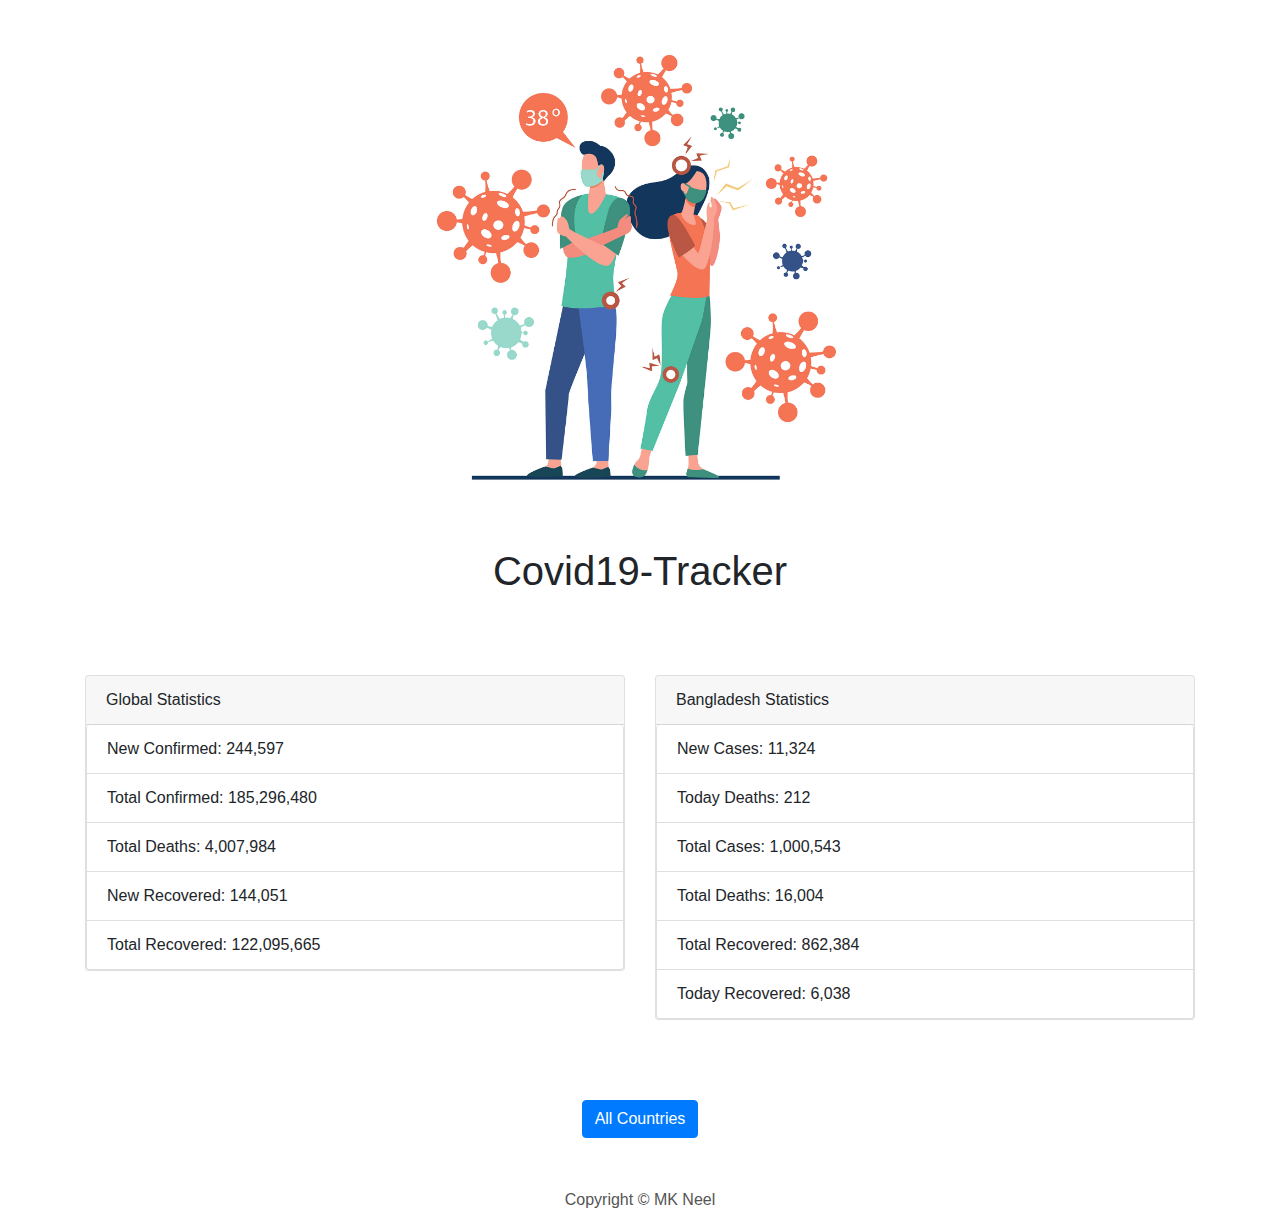
<file: index.html>
<!doctype html>
<html lang="en">

<head>
    <title>Covid19-Tracker</title>
    <!-- Required meta tags -->
    <meta charset="utf-8">
    <meta name="viewport" content="width=device-width, initial-scale=1, shrink-to-fit=no">

    <!-- Bootstrap CSS -->
    <link rel="stylesheet" href="https://stackpath.bootstrapcdn.com/bootstrap/4.3.1/css/bootstrap.min.css"
        integrity="sha384-ggOyR0iXCbMQv3Xipma34MD+dH/1fQ784/j6cY/iJTQUOhcWr7x9JvoRxT2MZw1T" crossorigin="anonymous">
    <!-- Main CSS -->
    <link rel="stylesheet" href="assets/css/main.css">
</head>

<body>

    <div id="root">
        <div class="container">
            <div class="image-wrapper">
                <img src="assets/images/thumb.jpg" alt="thumb">
            </div>
            <h1 class="heading-title text-center">Covid19-Tracker</h1>
            <div class="row">
                <div class="col-xl-6 col-lg-6 col-md-6 col-sm-12">
                    <div class="card">
                        <div class="card-header">Global Statistics</div>
                        <div class="list-group ">
                            <div class="list-group-item">New Confirmed: 244,597</div>
                            <div class="list-group-item">Total Confirmed: 185,296,480</div>
                            <div class="list-group-item">Total Deaths: 4,007,984</div>
                            <div class="list-group-item">New Recovered: 144,051</div>
                            <div class="list-group-item">Total Recovered: 122,095,665</div>
                        </div>
                    </div>
                </div>
                <div class="col-xl-6 col-lg-6 col-md-6 col-sm-12">
                    <div class="card">
                        <div class="card-header">Bangladesh Statistics</div>
                        <div class="list-group ">
                            <div class="list-group-item">New Cases: 11,324</div>
                            <div class="list-group-item">Today Deaths: 212</div>
                            <div class="list-group-item">Total Cases: 1,000,543</div>
                            <div class="list-group-item">Total Deaths: 16,004</div>
                            <div class="list-group-item">Total Recovered: 862,384</div>
                            <div class="list-group-item">Today Recovered: 6,038</div>
                        </div>
                    </div>
                </div>
            </div>
            <div class="all-country-btn text-center">
                <a class="btn btn-primary" href="https://www.facebook.com/" role="button">All Countries</a>
            </div>
        </div>
        <footer class="text-center">Copyright &copy; MK Neel</footer>
    </div>

    <!-- Optional JavaScript -->
    <!-- jQuery first, then Popper.js, then Bootstrap JS -->
    <script src="https://code.jquery.com/jquery-3.3.1.slim.min.js"
        integrity="sha384-q8i/X+965DzO0rT7abK41JStQIAqVgRVzpbzo5smXKp4YfRvH+8abtTE1Pi6jizo" crossorigin="anonymous">
    </script>
    <script src="https://cdnjs.cloudflare.com/ajax/libs/popper.js/1.14.7/umd/popper.min.js"
        integrity="sha384-UO2eT0CpHqdSJQ6hJty5KVphtPhzWj9WO1clHTMGa3JDZwrnQq4sF86dIHNDz0W1" crossorigin="anonymous">
    </script>
    <script src="https://stackpath.bootstrapcdn.com/bootstrap/4.3.1/js/bootstrap.min.js"
        integrity="sha384-JjSmVgyd0p3pXB1rRibZUAYoIIy6OrQ6VrjIEaFf/nJGzIxFDsf4x0xIM+B07jRM" crossorigin="anonymous">
    </script>
</body>

</html>
</file>
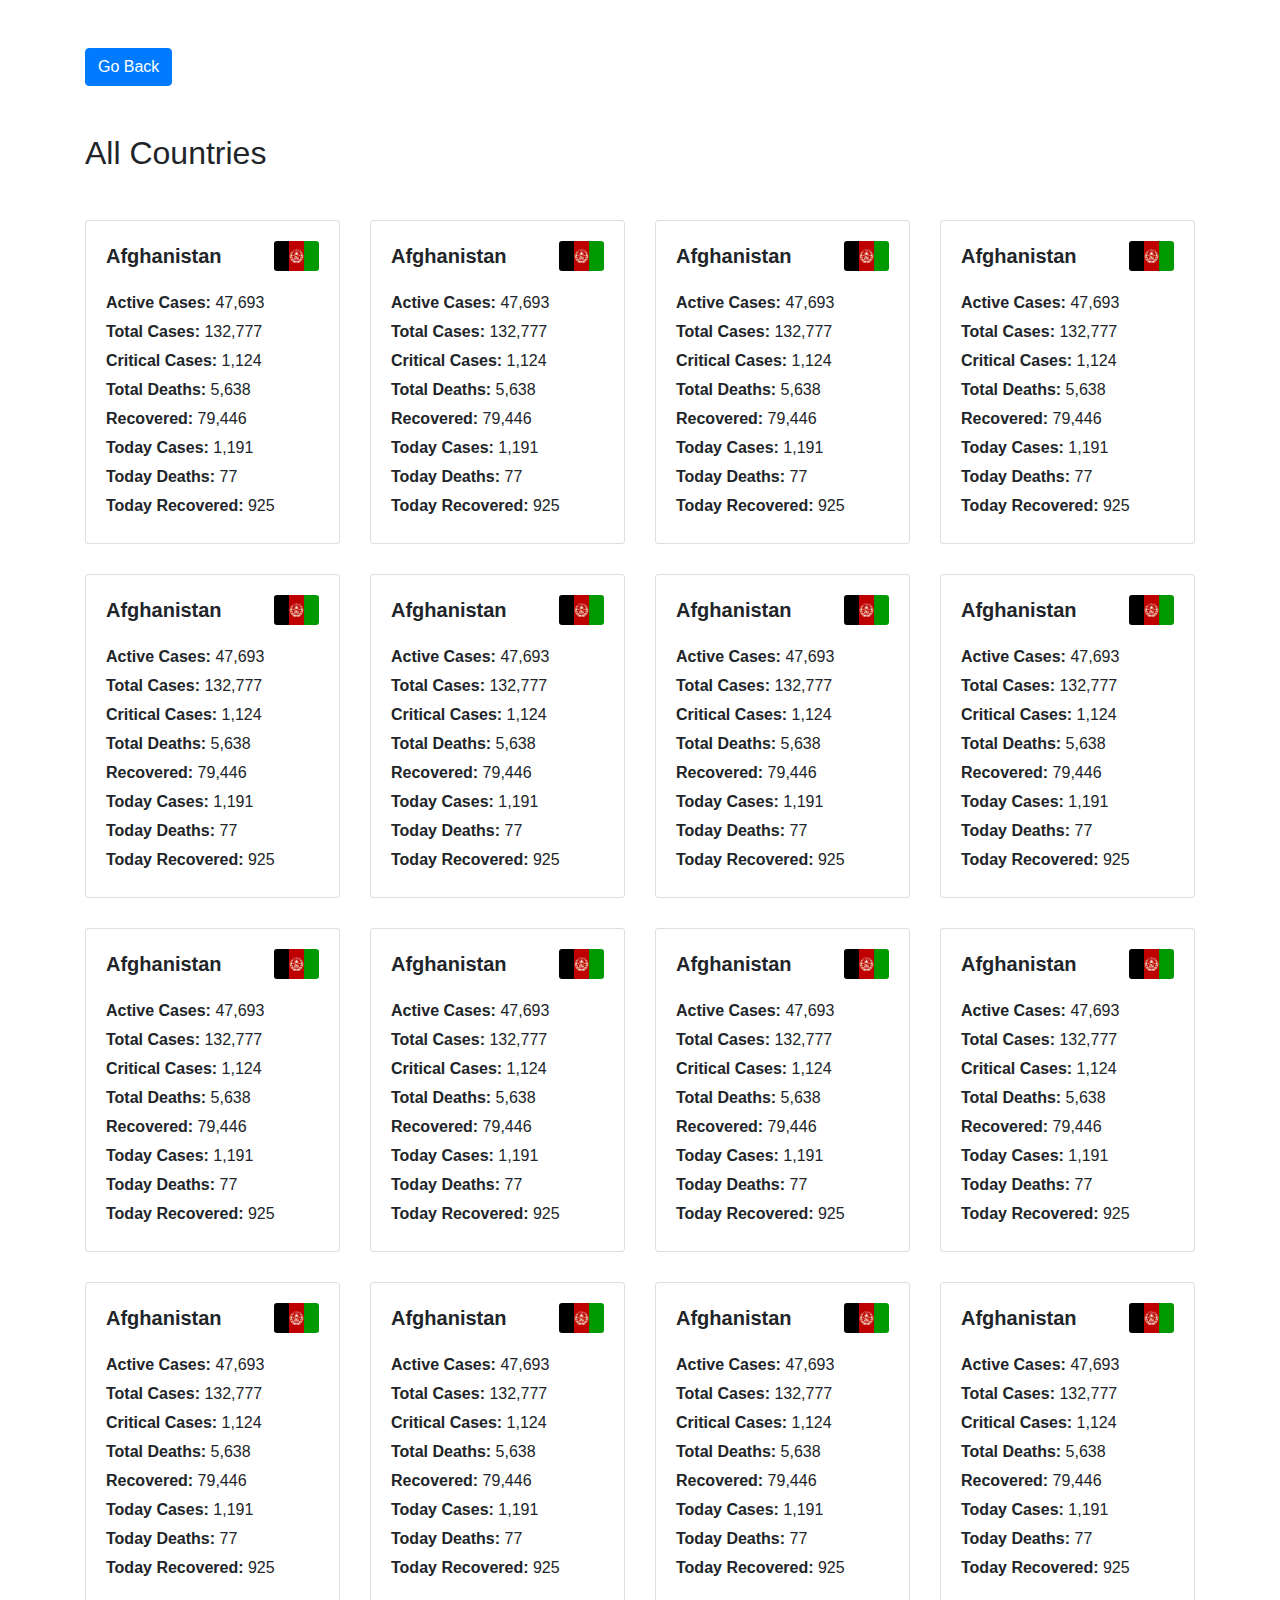
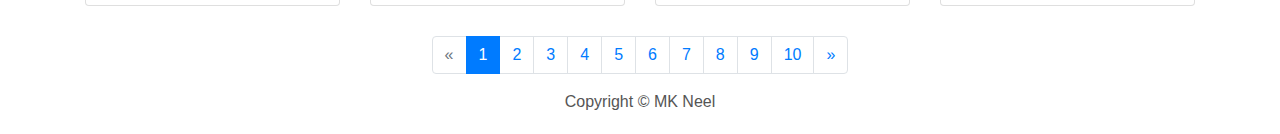
<file: countries.html>
<!doctype html>
<html lang="en">

<head>
    <title>Covid19 Tracker || Countries </title>
    <!-- Required meta tags -->
    <meta charset="utf-8">
    <meta name="viewport" content="width=device-width, initial-scale=1, shrink-to-fit=no">

    <!-- Bootstrap CSS -->
    <link rel="stylesheet" href="https://stackpath.bootstrapcdn.com/bootstrap/4.3.1/css/bootstrap.min.css"
        integrity="sha384-ggOyR0iXCbMQv3Xipma34MD+dH/1fQ784/j6cY/iJTQUOhcWr7x9JvoRxT2MZw1T" crossorigin="anonymous">
    <!-- Main CSS -->
    <link rel="stylesheet" href="assets/css/main.css">
</head>

<body>

    <div id="root">
        <div class="container">
            <div class="back-btn mt-5">
                <a class="btn btn-primary" href="index.html" role="button">Go Back</a>
            </div>
            <h2 class="heading all-countries-heading mt-5 mb-5">All Countries</h2>
            <div class="country-list">
                <div class="row">
                    <div class="col-xl-3 col-lg-3 col-md-3 col-sm-12">
                        <div class="country-card card text-left">
                            <div class="card-body">
                                <div class="card-title h5">
                                    Afghanistan
                                    <img src="assets/images/flags/asset 0.png" alt="Afghanistan Flag" class="cards-flag">
                                </div>
                                <p class="card-text">
                                    <p><strong>Active Cases: </strong>47,693</p>
                                    <p><strong>Total Cases: </strong>132,777</p>
                                    <p><strong>Critical Cases: </strong>1,124</p>
                                    <p><strong>Total Deaths: </strong>5,638</p>
                                    <p><strong>Recovered: </strong>79,446</p>
                                    <p><strong>Today Cases: </strong>1,191</p>
                                    <p><strong>Today Deaths: </strong>77</p>
                                    <p><strong>Today Recovered: </strong>925</p>
                                </p>
                            </div>
                        </div>
                    </div>
                    <div class="col-xl-3 col-lg-3 col-md-3 col-sm-12">
                        <div class="country-card card text-left">
                            <div class="card-body">
                                <div class="card-title h5">
                                    Afghanistan
                                    <img src="assets/images/flags/asset 0.png" alt="Afghanistan Flag" class="cards-flag">
                                </div>
                                <p class="card-text">
                                    <p><strong>Active Cases: </strong>47,693</p>
                                    <p><strong>Total Cases: </strong>132,777</p>
                                    <p><strong>Critical Cases: </strong>1,124</p>
                                    <p><strong>Total Deaths: </strong>5,638</p>
                                    <p><strong>Recovered: </strong>79,446</p>
                                    <p><strong>Today Cases: </strong>1,191</p>
                                    <p><strong>Today Deaths: </strong>77</p>
                                    <p><strong>Today Recovered: </strong>925</p>
                                </p>
                            </div>
                        </div>
                    </div>
                    <div class="col-xl-3 col-lg-3 col-md-3 col-sm-12">
                        <div class="country-card card text-left">
                            <div class="card-body">
                                <div class="card-title h5">
                                    Afghanistan
                                    <img src="assets/images/flags/asset 0.png" alt="Afghanistan Flag" class="cards-flag">
                                </div>
                                <p class="card-text">
                                    <p><strong>Active Cases: </strong>47,693</p>
                                    <p><strong>Total Cases: </strong>132,777</p>
                                    <p><strong>Critical Cases: </strong>1,124</p>
                                    <p><strong>Total Deaths: </strong>5,638</p>
                                    <p><strong>Recovered: </strong>79,446</p>
                                    <p><strong>Today Cases: </strong>1,191</p>
                                    <p><strong>Today Deaths: </strong>77</p>
                                    <p><strong>Today Recovered: </strong>925</p>
                                </p>
                            </div>
                        </div>
                    </div>
                    <div class="col-xl-3 col-lg-3 col-md-3 col-sm-12">
                        <div class="country-card card text-left">
                            <div class="card-body">
                                <div class="card-title h5">
                                    Afghanistan
                                    <img src="assets/images/flags/asset 0.png" alt="Afghanistan Flag" class="cards-flag">
                                </div>
                                <p class="card-text">
                                    <p><strong>Active Cases: </strong>47,693</p>
                                    <p><strong>Total Cases: </strong>132,777</p>
                                    <p><strong>Critical Cases: </strong>1,124</p>
                                    <p><strong>Total Deaths: </strong>5,638</p>
                                    <p><strong>Recovered: </strong>79,446</p>
                                    <p><strong>Today Cases: </strong>1,191</p>
                                    <p><strong>Today Deaths: </strong>77</p>
                                    <p><strong>Today Recovered: </strong>925</p>
                                </p>
                            </div>
                        </div>
                    </div>
                    <div class="col-xl-3 col-lg-3 col-md-3 col-sm-12">
                        <div class="country-card card text-left">
                            <div class="card-body">
                                <div class="card-title h5">
                                    Afghanistan
                                    <img src="assets/images/flags/asset 0.png" alt="Afghanistan Flag" class="cards-flag">
                                </div>
                                <p class="card-text">
                                    <p><strong>Active Cases: </strong>47,693</p>
                                    <p><strong>Total Cases: </strong>132,777</p>
                                    <p><strong>Critical Cases: </strong>1,124</p>
                                    <p><strong>Total Deaths: </strong>5,638</p>
                                    <p><strong>Recovered: </strong>79,446</p>
                                    <p><strong>Today Cases: </strong>1,191</p>
                                    <p><strong>Today Deaths: </strong>77</p>
                                    <p><strong>Today Recovered: </strong>925</p>
                                </p>
                            </div>
                        </div>
                    </div>
                    <div class="col-xl-3 col-lg-3 col-md-3 col-sm-12">
                        <div class="country-card card text-left">
                            <div class="card-body">
                                <div class="card-title h5">
                                    Afghanistan
                                    <img src="assets/images/flags/asset 0.png" alt="Afghanistan Flag" class="cards-flag">
                                </div>
                                <p class="card-text">
                                    <p><strong>Active Cases: </strong>47,693</p>
                                    <p><strong>Total Cases: </strong>132,777</p>
                                    <p><strong>Critical Cases: </strong>1,124</p>
                                    <p><strong>Total Deaths: </strong>5,638</p>
                                    <p><strong>Recovered: </strong>79,446</p>
                                    <p><strong>Today Cases: </strong>1,191</p>
                                    <p><strong>Today Deaths: </strong>77</p>
                                    <p><strong>Today Recovered: </strong>925</p>
                                </p>
                            </div>
                        </div>
                    </div>
                    <div class="col-xl-3 col-lg-3 col-md-3 col-sm-12">
                        <div class="country-card card text-left">
                            <div class="card-body">
                                <div class="card-title h5">
                                    Afghanistan
                                    <img src="assets/images/flags/asset 0.png" alt="Afghanistan Flag" class="cards-flag">
                                </div>
                                <p class="card-text">
                                    <p><strong>Active Cases: </strong>47,693</p>
                                    <p><strong>Total Cases: </strong>132,777</p>
                                    <p><strong>Critical Cases: </strong>1,124</p>
                                    <p><strong>Total Deaths: </strong>5,638</p>
                                    <p><strong>Recovered: </strong>79,446</p>
                                    <p><strong>Today Cases: </strong>1,191</p>
                                    <p><strong>Today Deaths: </strong>77</p>
                                    <p><strong>Today Recovered: </strong>925</p>
                                </p>
                            </div>
                        </div>
                    </div>
                    <div class="col-xl-3 col-lg-3 col-md-3 col-sm-12">
                        <div class="country-card card text-left">
                            <div class="card-body">
                                <div class="card-title h5">
                                    Afghanistan
                                    <img src="assets/images/flags/asset 0.png" alt="Afghanistan Flag" class="cards-flag">
                                </div>
                                <p class="card-text">
                                    <p><strong>Active Cases: </strong>47,693</p>
                                    <p><strong>Total Cases: </strong>132,777</p>
                                    <p><strong>Critical Cases: </strong>1,124</p>
                                    <p><strong>Total Deaths: </strong>5,638</p>
                                    <p><strong>Recovered: </strong>79,446</p>
                                    <p><strong>Today Cases: </strong>1,191</p>
                                    <p><strong>Today Deaths: </strong>77</p>
                                    <p><strong>Today Recovered: </strong>925</p>
                                </p>
                            </div>
                        </div>
                    </div>
                    <div class="col-xl-3 col-lg-3 col-md-3 col-sm-12">
                        <div class="country-card card text-left">
                            <div class="card-body">
                                <div class="card-title h5">
                                    Afghanistan
                                    <img src="assets/images/flags/asset 0.png" alt="Afghanistan Flag" class="cards-flag">
                                </div>
                                <p class="card-text">
                                    <p><strong>Active Cases: </strong>47,693</p>
                                    <p><strong>Total Cases: </strong>132,777</p>
                                    <p><strong>Critical Cases: </strong>1,124</p>
                                    <p><strong>Total Deaths: </strong>5,638</p>
                                    <p><strong>Recovered: </strong>79,446</p>
                                    <p><strong>Today Cases: </strong>1,191</p>
                                    <p><strong>Today Deaths: </strong>77</p>
                                    <p><strong>Today Recovered: </strong>925</p>
                                </p>
                            </div>
                        </div>
                    </div>
                    <div class="col-xl-3 col-lg-3 col-md-3 col-sm-12">
                        <div class="country-card card text-left">
                            <div class="card-body">
                                <div class="card-title h5">
                                    Afghanistan
                                    <img src="assets/images/flags/asset 0.png" alt="Afghanistan Flag" class="cards-flag">
                                </div>
                                <p class="card-text">
                                    <p><strong>Active Cases: </strong>47,693</p>
                                    <p><strong>Total Cases: </strong>132,777</p>
                                    <p><strong>Critical Cases: </strong>1,124</p>
                                    <p><strong>Total Deaths: </strong>5,638</p>
                                    <p><strong>Recovered: </strong>79,446</p>
                                    <p><strong>Today Cases: </strong>1,191</p>
                                    <p><strong>Today Deaths: </strong>77</p>
                                    <p><strong>Today Recovered: </strong>925</p>
                                </p>
                            </div>
                        </div>
                    </div>
                    <div class="col-xl-3 col-lg-3 col-md-3 col-sm-12">
                        <div class="country-card card text-left">
                            <div class="card-body">
                                <div class="card-title h5">
                                    Afghanistan
                                    <img src="assets/images/flags/asset 0.png" alt="Afghanistan Flag" class="cards-flag">
                                </div>
                                <p class="card-text">
                                    <p><strong>Active Cases: </strong>47,693</p>
                                    <p><strong>Total Cases: </strong>132,777</p>
                                    <p><strong>Critical Cases: </strong>1,124</p>
                                    <p><strong>Total Deaths: </strong>5,638</p>
                                    <p><strong>Recovered: </strong>79,446</p>
                                    <p><strong>Today Cases: </strong>1,191</p>
                                    <p><strong>Today Deaths: </strong>77</p>
                                    <p><strong>Today Recovered: </strong>925</p>
                                </p>
                            </div>
                        </div>
                    </div>
                    <div class="col-xl-3 col-lg-3 col-md-3 col-sm-12">
                        <div class="country-card card text-left">
                            <div class="card-body">
                                <div class="card-title h5">
                                    Afghanistan
                                    <img src="assets/images/flags/asset 0.png" alt="Afghanistan Flag" class="cards-flag">
                                </div>
                                <p class="card-text">
                                    <p><strong>Active Cases: </strong>47,693</p>
                                    <p><strong>Total Cases: </strong>132,777</p>
                                    <p><strong>Critical Cases: </strong>1,124</p>
                                    <p><strong>Total Deaths: </strong>5,638</p>
                                    <p><strong>Recovered: </strong>79,446</p>
                                    <p><strong>Today Cases: </strong>1,191</p>
                                    <p><strong>Today Deaths: </strong>77</p>
                                    <p><strong>Today Recovered: </strong>925</p>
                                </p>
                            </div>
                        </div>
                    </div>
                    <div class="col-xl-3 col-lg-3 col-md-3 col-sm-12">
                        <div class="country-card card text-left">
                            <div class="card-body">
                                <div class="card-title h5">
                                    Afghanistan
                                    <img src="assets/images/flags/asset 0.png" alt="Afghanistan Flag" class="cards-flag">
                                </div>
                                <p class="card-text">
                                    <p><strong>Active Cases: </strong>47,693</p>
                                    <p><strong>Total Cases: </strong>132,777</p>
                                    <p><strong>Critical Cases: </strong>1,124</p>
                                    <p><strong>Total Deaths: </strong>5,638</p>
                                    <p><strong>Recovered: </strong>79,446</p>
                                    <p><strong>Today Cases: </strong>1,191</p>
                                    <p><strong>Today Deaths: </strong>77</p>
                                    <p><strong>Today Recovered: </strong>925</p>
                                </p>
                            </div>
                        </div>
                    </div>
                    <div class="col-xl-3 col-lg-3 col-md-3 col-sm-12">
                        <div class="country-card card text-left">
                            <div class="card-body">
                                <div class="card-title h5">
                                    Afghanistan
                                    <img src="assets/images/flags/asset 0.png" alt="Afghanistan Flag" class="cards-flag">
                                </div>
                                <p class="card-text">
                                    <p><strong>Active Cases: </strong>47,693</p>
                                    <p><strong>Total Cases: </strong>132,777</p>
                                    <p><strong>Critical Cases: </strong>1,124</p>
                                    <p><strong>Total Deaths: </strong>5,638</p>
                                    <p><strong>Recovered: </strong>79,446</p>
                                    <p><strong>Today Cases: </strong>1,191</p>
                                    <p><strong>Today Deaths: </strong>77</p>
                                    <p><strong>Today Recovered: </strong>925</p>
                                </p>
                            </div>
                        </div>
                    </div>
                    <div class="col-xl-3 col-lg-3 col-md-3 col-sm-12">
                        <div class="country-card card text-left">
                            <div class="card-body">
                                <div class="card-title h5">
                                    Afghanistan
                                    <img src="assets/images/flags/asset 0.png" alt="Afghanistan Flag" class="cards-flag">
                                </div>
                                <p class="card-text">
                                    <p><strong>Active Cases: </strong>47,693</p>
                                    <p><strong>Total Cases: </strong>132,777</p>
                                    <p><strong>Critical Cases: </strong>1,124</p>
                                    <p><strong>Total Deaths: </strong>5,638</p>
                                    <p><strong>Recovered: </strong>79,446</p>
                                    <p><strong>Today Cases: </strong>1,191</p>
                                    <p><strong>Today Deaths: </strong>77</p>
                                    <p><strong>Today Recovered: </strong>925</p>
                                </p>
                            </div>
                        </div>
                    </div>
                    <div class="col-xl-3 col-lg-3 col-md-3 col-sm-12">
                        <div class="country-card card text-left">
                            <div class="card-body">
                                <div class="card-title h5">
                                    Afghanistan
                                    <img src="assets/images/flags/asset 0.png" alt="Afghanistan Flag" class="cards-flag">
                                </div>
                                <p class="card-text">
                                    <p><strong>Active Cases: </strong>47,693</p>
                                    <p><strong>Total Cases: </strong>132,777</p>
                                    <p><strong>Critical Cases: </strong>1,124</p>
                                    <p><strong>Total Deaths: </strong>5,638</p>
                                    <p><strong>Recovered: </strong>79,446</p>
                                    <p><strong>Today Cases: </strong>1,191</p>
                                    <p><strong>Today Deaths: </strong>77</p>
                                    <p><strong>Today Recovered: </strong>925</p>
                                </p>
                            </div>
                        </div>
                    </div>
                </div>
            </div>
            <nav aria-label="Page navigation">
              <ul class="pagination justify-content-center">
                <li class="page-item disabled">
                  <a class="page-link" href="#" aria-label="Previous">
                    <span aria-hidden="true">&laquo;</span>
                    <span class="sr-only">Previous</span>
                  </a>
                </li>
                <li class="page-item active"><a class="page-link" href="#">1</a></li>
                <li class="page-item"><a class="page-link" href="#">2</a></li>
                <li class="page-item"><a class="page-link" href="#">3</a></li>
                <li class="page-item"><a class="page-link" href="#">4</a></li>
                <li class="page-item"><a class="page-link" href="#">5</a></li>
                <li class="page-item"><a class="page-link" href="#">6</a></li>
                <li class="page-item"><a class="page-link" href="#">7</a></li>
                <li class="page-item"><a class="page-link" href="#">8</a></li>
                <li class="page-item"><a class="page-link" href="#">9</a></li>
                <li class="page-item"><a class="page-link" href="#">10</a></li>
                <li class="page-item">
                  <a class="page-link" href="#" aria-label="Next">
                    <span aria-hidden="true">&raquo;</span>
                    <span class="sr-only">Next</span>
                  </a>
                </li>
              </ul>
            </nav>
        </div>
        <footer class="text-center">Copyright &copy; MK Neel</footer>
    </div>

    <!-- Optional JavaScript -->
    <!-- jQuery first, then Popper.js, then Bootstrap JS -->
    <script src="https://code.jquery.com/jquery-3.3.1.slim.min.js"
        integrity="sha384-q8i/X+965DzO0rT7abK41JStQIAqVgRVzpbzo5smXKp4YfRvH+8abtTE1Pi6jizo" crossorigin="anonymous">
    </script>
    <script src="https://cdnjs.cloudflare.com/ajax/libs/popper.js/1.14.7/umd/popper.min.js"
        integrity="sha384-UO2eT0CpHqdSJQ6hJty5KVphtPhzWj9WO1clHTMGa3JDZwrnQq4sF86dIHNDz0W1" crossorigin="anonymous">
    </script>
    <script src="https://stackpath.bootstrapcdn.com/bootstrap/4.3.1/js/bootstrap.min.js"
        integrity="sha384-JjSmVgyd0p3pXB1rRibZUAYoIIy6OrQ6VrjIEaFf/nJGzIxFDsf4x0xIM+B07jRM" crossorigin="anonymous">
    </script>
</body>

</html>
</file>
<file: assets/css/main.css>
body{
    margin: 0;
    padding: 0;
    box-sizing: border-box;
}
/* ============================
            index css
    ============================
*/
.image-wrapper{
    text-align: center;
    
}

.image-wrapper img{
    max-width: 550px;
}

.heading-title{
    margin-top: 50px;
    margin-bottom: 80px;
}

.all-country-btn{
    margin-top: 80px;
    margin-bottom: 50px;
}

footer{
    color: #555;
    margin-top: 10px;
    margin-bottom: 20px;
}

/* ============================
            countries css
    ============================
*/

.card-body .card-title{
    display: flex;
    align-items: center;
    justify-content: space-between;
    margin-bottom: 20px;
    font-size: 20px;
    font-weight: 700;
}

.cards-flag{
    max-width: 50px;
    height: 30px;
    object-fit: cover;
    border-radius: 3px;
}

.country-card{
    margin-bottom: 30px;
}

 .country-card p{
    margin-bottom: 5px;
}
</file>
